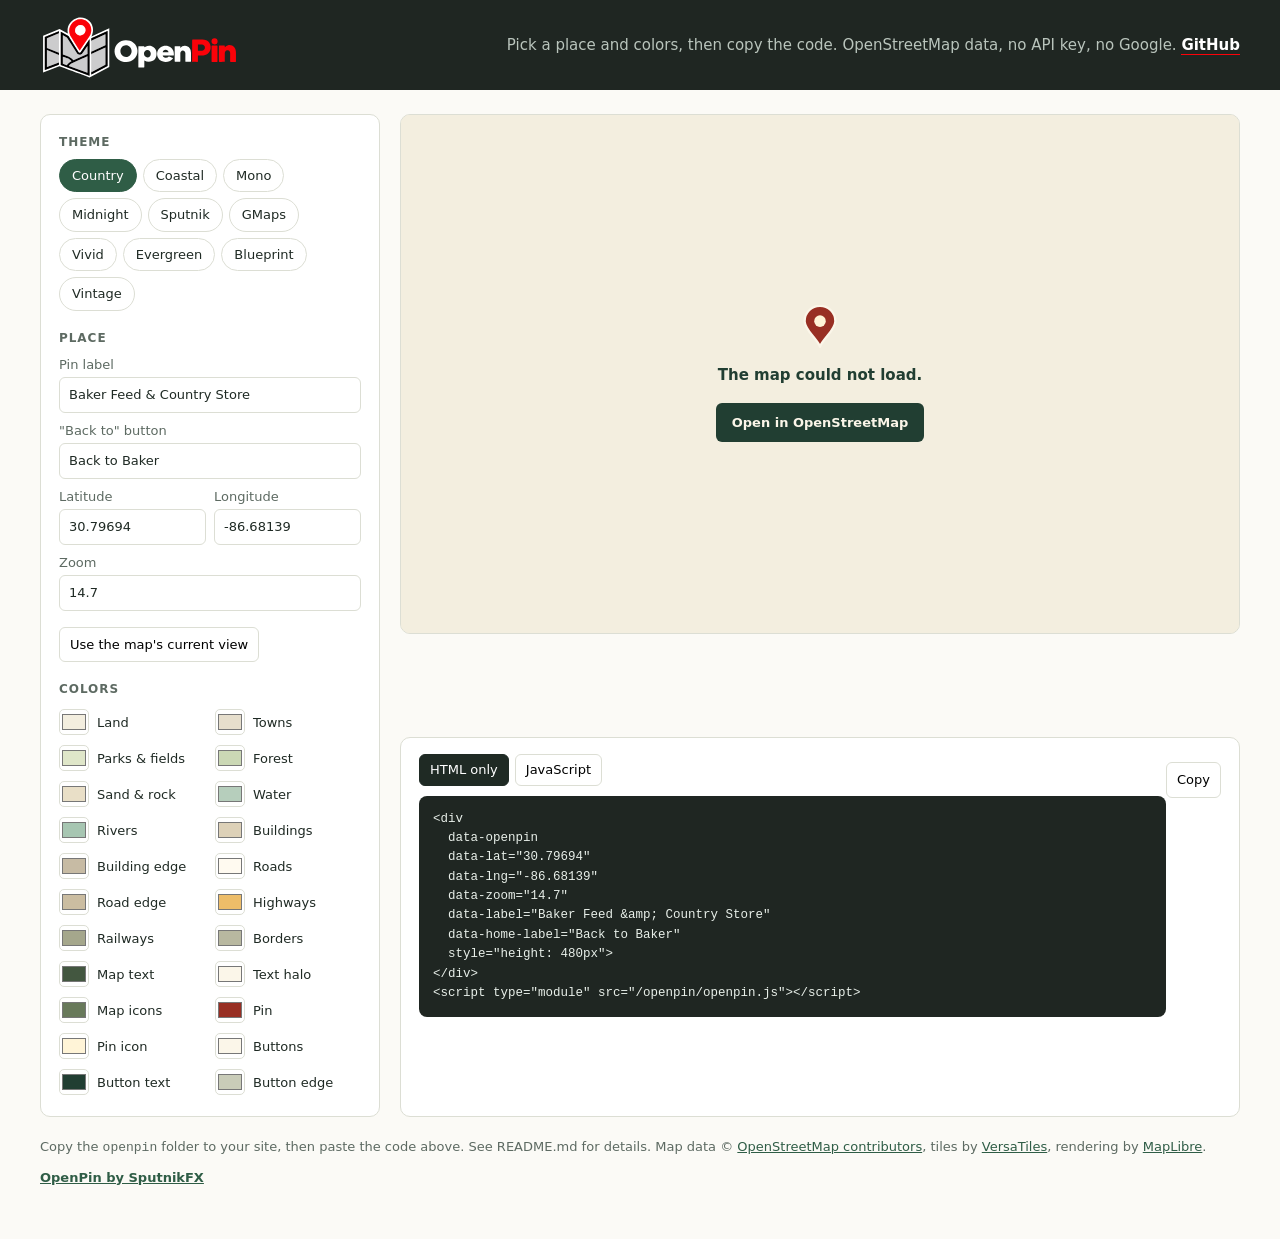
<file: index.html>
<!doctype html>
<html lang="en">
<head>
  <meta charset="utf-8">
  <meta name="viewport" content="width=device-width, initial-scale=1">
  <title>OpenPin — Theme Builder</title>
  <link rel="icon" href="logos/openpin-icon.svg" type="image/svg+xml">
  <link rel="icon" href="logos/favicon-64.png" type="image/png" sizes="64x64">
  <link rel="apple-touch-icon" href="logos/apple-touch-icon.png">
  <meta name="description" content="Pick a place and colors, then copy a ready-to-paste OpenStreetMap embed. No API key.">
  <style>
    :root { --ink: #1f2a24; --muted: #5d6a62; --line: #dcded4; --paper: #fbfaf6; --card: #ffffff; --accent: #2f5d46; color-scheme: light; }
    * { box-sizing: border-box; }
    body { margin: 0; background: var(--paper); color: var(--ink); font: 15px/1.5 system-ui, -apple-system, "Segoe UI", sans-serif; }
    .masthead { background: #1f2622; color: #e8efe9; }
    header { display: flex; flex-wrap: wrap; align-items: center; justify-content: space-between; gap: 6px 24px; max-width: 1240px; margin: 0 auto; padding: 14px 20px; }
    h1 { margin: 0; line-height: 0; }
    /* The logo file has empty space around the artwork; trim it visually. */
    h1 img { width: 210px; height: auto; margin: -10px 0 -18px -6px; }
    header p { margin: 0; color: #b9c4bc; }
    header a { color: #fff; font-weight: 600; text-decoration: none; border-bottom: 1px solid #fd0209; }
    main { display: grid; grid-template-columns: 340px minmax(0, 1fr); gap: 20px; max-width: 1240px; margin: 0 auto; padding: 24px 20px 20px; }
    aside, .output { background: var(--card); border: 1px solid var(--line); border-radius: 10px; }
    aside { padding: 18px; align-self: start; }
    h2 { margin: 18px 0 8px; font-size: 12px; text-transform: uppercase; letter-spacing: 0.08em; color: var(--muted); }
    h2:first-child { margin-top: 0; }
    .themes { display: flex; flex-wrap: wrap; gap: 6px; }
    .themes button { padding: 6px 12px; border: 1px solid var(--line); border-radius: 999px; background: #fff; color: var(--ink); font: inherit; font-size: 13px; cursor: pointer; }
    .themes button[aria-pressed="true"] { background: var(--accent); border-color: var(--accent); color: #fff; }
    label.field { display: block; margin-bottom: 8px; font-size: 13px; color: var(--muted); }
    label.field input { display: block; width: 100%; margin-top: 3px; padding: 7px 9px; border: 1px solid var(--line); border-radius: 6px; font: inherit; color: var(--ink); }
    .row { display: grid; grid-template-columns: 1fr 1fr; gap: 8px; }
    .colors { display: grid; grid-template-columns: 1fr 1fr; gap: 4px 10px; }
    .color { display: flex; align-items: center; gap: 8px; font-size: 13px; padding: 3px 0; }
    .color input { width: 30px; height: 26px; padding: 0; border: 1px solid var(--line); border-radius: 5px; background: none; cursor: pointer; flex: none; }
    .small-button { margin-top: 8px; padding: 7px 10px; border: 1px solid var(--line); border-radius: 6px; background: #fff; font: inherit; font-size: 13px; cursor: pointer; }
    .stage { display: grid; gap: 20px; min-width: 0; }
    #map { height: 520px; border-radius: 10px; border: 1px solid var(--line); }
    .output { padding: 16px 18px; min-width: 0; }
    .tabs { display: flex; gap: 6px; margin-bottom: 10px; }
    .tabs button { padding: 5px 10px; border: 1px solid var(--line); border-radius: 6px; background: #fff; font: inherit; font-size: 13px; cursor: pointer; }
    .tabs button[aria-selected="true"] { background: var(--ink); color: #fff; border-color: var(--ink); }
    pre { margin: 0; padding: 14px; overflow: auto; background: #1f2622; color: #e8efe9; border-radius: 8px; font: 12.5px/1.55 ui-monospace, Consolas, monospace; white-space: pre; }
    .copy { float: right; }
    footer { max-width: 1240px; margin: 0 auto; padding: 0 20px 40px; color: var(--muted); font-size: 13px; }
    footer a { color: var(--accent); }
    footer .credit { margin-top: 10px; font-weight: 600; }
    @media (max-width: 860px) { main { grid-template-columns: 1fr; } #map { height: 380px; } }
  </style>
</head>
<body>
  <div class="masthead">
    <header>
      <h1><img src="logos/Openpin-Darkmode.svg" alt="OpenPin" width="210" height="90"></h1>
      <p>Pick a place and colors, then copy the code. OpenStreetMap data, no API key, no Google. <a href="https://github.com/SoFain/OpenPin">GitHub</a></p>
    </header>
  </div>
  <main>
    <aside>
      <h2>Theme</h2>
      <div class="themes" id="themes"></div>

      <h2>Place</h2>
      <label class="field">Pin label <input id="label" value="Baker Feed &amp; Country Store"></label>
      <label class="field">"Back to" button <input id="homeLabel" value="Back to Baker"></label>
      <div class="row">
        <label class="field">Latitude <input id="lat" inputmode="decimal" value="30.79694"></label>
        <label class="field">Longitude <input id="lng" inputmode="decimal" value="-86.68139"></label>
      </div>
      <label class="field">Zoom <input id="zoom" inputmode="decimal" value="14.7"></label>
      <button class="small-button" id="useView" type="button">Use the map's current view</button>

      <h2>Colors</h2>
      <div class="colors" id="colors"></div>
    </aside>

    <div class="stage">
      <div id="map"></div>
      <section class="output" aria-label="Embed code">
        <button class="small-button copy" id="copy" type="button">Copy</button>
        <div class="tabs" role="tablist">
          <button role="tab" aria-selected="true" data-format="html">HTML only</button>
          <button role="tab" aria-selected="false" data-format="js">JavaScript</button>
        </div>
        <pre><code id="code"></code></pre>
      </section>
    </div>
  </main>
  <footer>
    Copy the <code>openpin</code> folder to your site, then paste the code above. See README.md for details.
    Map data © <a href="https://www.openstreetmap.org/copyright">OpenStreetMap contributors</a>, tiles by <a href="https://versatiles.org/">VersaTiles</a>, rendering by <a href="https://maplibre.org/">MapLibre</a>.
    <p class="credit"><a href="https://www.sputnikfx.com/" target="_blank" rel="noopener">OpenPin by SputnikFX</a></p>
  </footer>

  <script type="module">
    import { createMap, themes, resolveColors } from './openpin/openpin.js';

    const LABELS = {
      background: 'Land', developed: 'Towns', green: 'Parks & fields', forest: 'Forest', bare: 'Sand & rock',
      water: 'Water', waterway: 'Rivers', building: 'Buildings', buildingOutline: 'Building edge',
      road: 'Roads', roadCasing: 'Road edge', highway: 'Highways', rail: 'Railways', boundary: 'Borders',
      label: 'Map text', labelHalo: 'Text halo', icon: 'Map icons',
      pin: 'Pin', pinIcon: 'Pin icon', surface: 'Buttons', text: 'Button text', border: 'Button edge',
    };
    const $ = id => document.getElementById(id);
    let themeName = 'country';
    let overrides = {};
    let format = 'html';

    const place = () => ({
      label: $('label').value.trim(),
      homeLabel: $('homeLabel').value.trim(),
      lat: Number($('lat').value),
      lng: Number($('lng').value),
      zoom: Number($('zoom').value) || 14,
    });

    let controller;
    function build() {
      const p = place();
      if (!Number.isFinite(p.lat) || !Number.isFinite(p.lng)) return;
      controller = createMap('#map', {
        center: { lat: p.lat, lng: p.lng }, zoom: p.zoom, label: p.label || undefined,
        homeLabel: p.homeLabel || undefined, theme: themeName, colors: overrides, lazy: false,
      });
      renderCode();
    }

    function renderThemes() {
      $('themes').replaceChildren(...Object.keys(themes).map(name => {
        const button = document.createElement('button');
        button.type = 'button';
        button.textContent = name === 'gmaps' ? 'GMaps' : name[0].toUpperCase() + name.slice(1);
        button.setAttribute('aria-pressed', String(name === themeName));
        button.onclick = () => { themeName = name; overrides = {}; controller.setColors(name); renderThemes(); renderColors(); renderCode(); };
        return button;
      }));
    }

    function renderColors() {
      const colors = resolveColors(themeName, overrides);
      $('colors').replaceChildren(...Object.entries(LABELS).map(([role, text]) => {
        const label = document.createElement('label');
        label.className = 'color';
        const input = document.createElement('input');
        input.type = 'color';
        input.value = colors[role];
        input.oninput = () => { overrides[role] = input.value; controller.setColors({ [role]: input.value }); renderCode(); };
        label.append(input, text);
        return label;
      }));
    }

    const esc = text => text.replace(/&/g, '&amp;').replace(/"/g, '&quot;').replace(/</g, '&lt;');
    function renderCode() {
      const p = place();
      const changed = Object.fromEntries(Object.entries(overrides).filter(([role, value]) => value !== themes[themeName][role]));
      const hasColors = Object.keys(changed).length > 0;
      let code;
      if (format === 'html') {
        const attrs = [
          'data-openpin',
          `data-lat="${p.lat}"`, `data-lng="${p.lng}"`, `data-zoom="${p.zoom}"`,
          p.label && `data-label="${esc(p.label)}"`,
          p.homeLabel && `data-home-label="${esc(p.homeLabel)}"`,
          themeName !== 'country' && `data-theme="${themeName}"`,
          hasColors && `data-colors='${JSON.stringify(changed)}'`,
          'style="height: 480px"',
        ].filter(Boolean);
        code = `<div\n  ${attrs.join('\n  ')}>\n</div>\n<script type="module" src="/openpin/openpin.js"><\/script>`;
      } else {
        const opts = [
          `center: { lat: ${p.lat}, lng: ${p.lng} },`,
          `zoom: ${p.zoom},`,
          p.label && `label: ${JSON.stringify(p.label)},`,
          p.homeLabel && `homeLabel: ${JSON.stringify(p.homeLabel)},`,
          themeName !== 'country' && `theme: '${themeName}',`,
          hasColors && `colors: ${JSON.stringify(changed, null, 2).replace(/\n/g, '\n    ')},`,
        ].filter(Boolean);
        code = `<div id="map" style="height: 480px"></div>\n<script type="module">\n  import { createMap } from '/openpin/openpin.js';\n\n  createMap('#map', {\n    ${opts.join('\n    ')}\n  });\n<\/script>`;
      }
      $('code').textContent = code;
    }

    document.querySelectorAll('[data-format]').forEach(tab => tab.onclick = () => {
      format = tab.dataset.format;
      document.querySelectorAll('[data-format]').forEach(other => other.setAttribute('aria-selected', String(other === tab)));
      renderCode();
    });
    $('copy').onclick = async () => {
      await navigator.clipboard.writeText($('code').textContent);
      $('copy').textContent = 'Copied';
      setTimeout(() => { $('copy').textContent = 'Copy'; }, 1400);
    };
    $('useView').onclick = () => {
      const map = controller?.map;
      if (!map) return;
      const { lat, lng } = map.getCenter();
      $('lat').value = lat.toFixed(5);
      $('lng').value = lng.toFixed(5);
      $('zoom').value = map.getZoom().toFixed(1);
      build();
    };
    let timer;
    for (const id of ['label', 'homeLabel', 'lat', 'lng', 'zoom']) $(id).addEventListener('input', () => { clearTimeout(timer); timer = setTimeout(build, 500); });

    renderThemes();
    renderColors();
    build();
  </script>
</body>
</html>
</file>
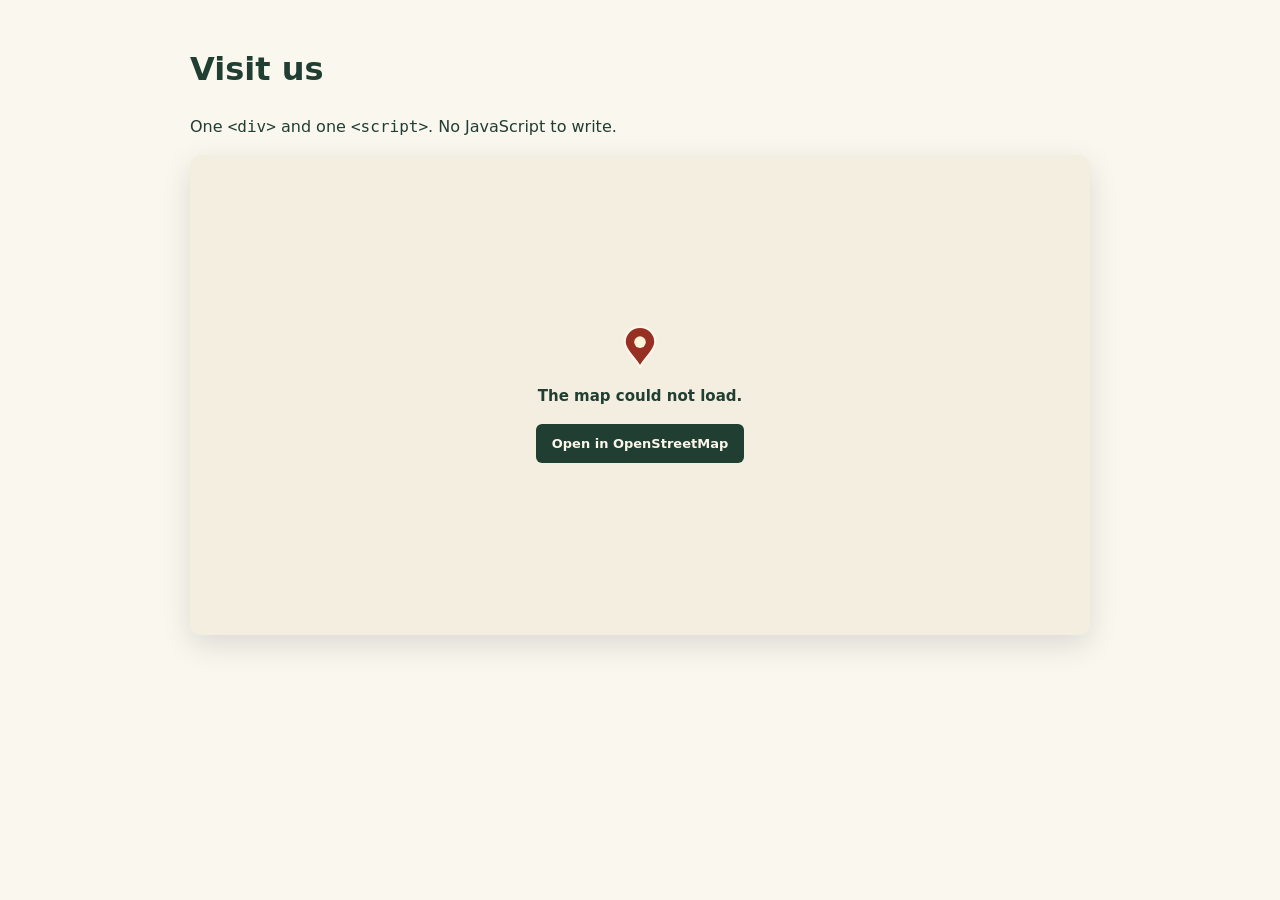
<file: examples/basic.html>
<!doctype html>
<html lang="en">
<head>
  <meta charset="utf-8">
  <meta name="viewport" content="width=device-width, initial-scale=1">
  <title>OpenPin — Basic</title>
  <link rel="icon" href="../logos/openpin-icon.svg" type="image/svg+xml">
  <link rel="icon" href="../logos/favicon-64.png" type="image/png" sizes="64x64">
  <link rel="apple-touch-icon" href="../logos/apple-touch-icon.png">
  <style>
    body { margin: 0; padding: 24px 16px; background: #faf7ef; color: #213e32; font: 16px/1.5 system-ui, sans-serif; }
    .wrap { max-width: 900px; margin: 0 auto; }
    .card { overflow: hidden; border-radius: 12px; box-shadow: 0 10px 30px rgb(0 0 0 / 0.12); }
  </style>
</head>
<body>
  <div class="wrap">
    <h1>Visit us</h1>
    <p>One <code>&lt;div&gt;</code> and one <code>&lt;script&gt;</code>. No JavaScript to write.</p>

    <div class="card">
      <!-- The text inside the div is shown if JavaScript is off. -->
      <div
        data-openpin
        data-lat="30.79694"
        data-lng="-86.68139"
        data-zoom="14.7"
        data-label="Baker Feed &amp; Country Store"
        data-home-label="Back to Baker"
        data-address="5791 Highway 4, Baker, Florida"
        style="height: 480px">
        5791 Highway 4, Baker, Florida
      </div>
    </div>
  </div>

  <script type="module" src="../openpin/openpin.js"></script>
</body>
</html>
</file>
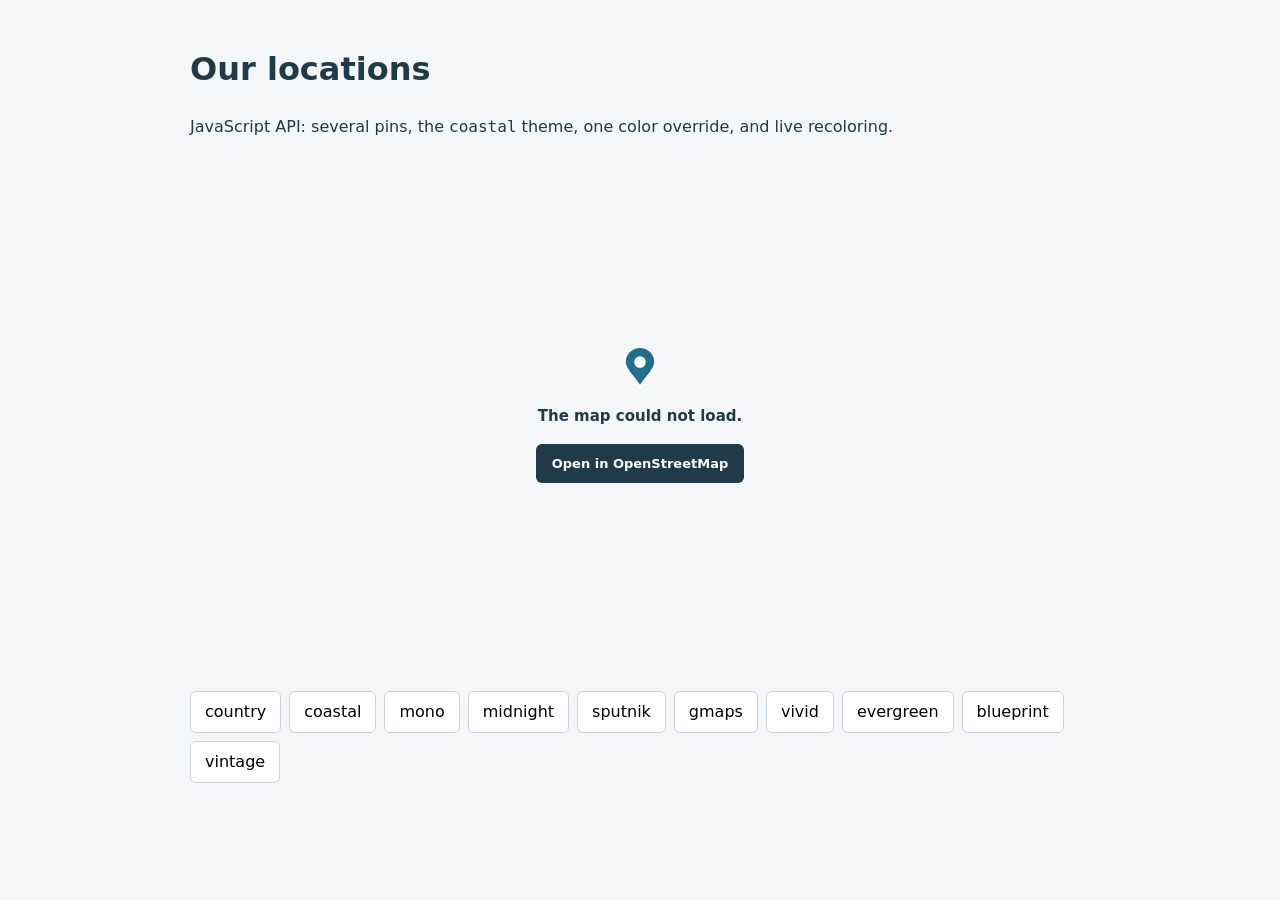
<file: examples/multiple-pins.html>
<!doctype html>
<html lang="en">
<head>
  <meta charset="utf-8">
  <meta name="viewport" content="width=device-width, initial-scale=1">
  <title>OpenPin — Multiple Pins</title>
  <link rel="icon" href="../logos/openpin-icon.svg" type="image/svg+xml">
  <link rel="icon" href="../logos/favicon-64.png" type="image/png" sizes="64x64">
  <link rel="apple-touch-icon" href="../logos/apple-touch-icon.png">
  <style>
    body { margin: 0; padding: 24px 16px; background: #f4f6f7; color: #1f3a48; font: 16px/1.5 system-ui, sans-serif; }
    .wrap { max-width: 900px; margin: 0 auto; }
    #locations { height: 520px; border-radius: 12px; }
    .buttons { display: flex; flex-wrap: wrap; gap: 8px; margin: 16px 0; }
    button { padding: 8px 14px; border: 1px solid #c9d4dc; border-radius: 6px; background: #fff; font: inherit; cursor: pointer; }
  </style>
</head>
<body>
  <div class="wrap">
    <h1>Our locations</h1>
    <p>JavaScript API: several pins, the <code>coastal</code> theme, one color override, and live recoloring.</p>
    <div id="locations"></div>
    <div class="buttons" id="themes"></div>
  </div>

  <script type="module">
    import { createMap, themes } from '../openpin/openpin.js';

    // With several markers and no zoom, the map fits all pins on screen.
    const locations = createMap('#locations', {
      theme: 'coastal',
      colors: { highway: '#f0a95b' },
      homeLabel: 'Show all locations',
      markers: [
        { lat: 30.4213, lng: -87.2169, label: 'Pensacola' },
        { lat: 30.3960, lng: -86.4958, label: 'Destin', pin: 'dot' },
        { lat: 30.7835, lng: -86.5547, label: 'Crestview', color: '#c2410c' },
      ],
    });

    locations.ready.then(map => {
      if (map) console.log('Map ready at zoom', map.getZoom().toFixed(1));
    });

    for (const name of Object.keys(themes)) {
      const button = document.createElement('button');
      button.textContent = name;
      button.onclick = () => locations.setColors(name);
      document.getElementById('themes').append(button);
    }
  </script>
</body>
</html>
</file>
